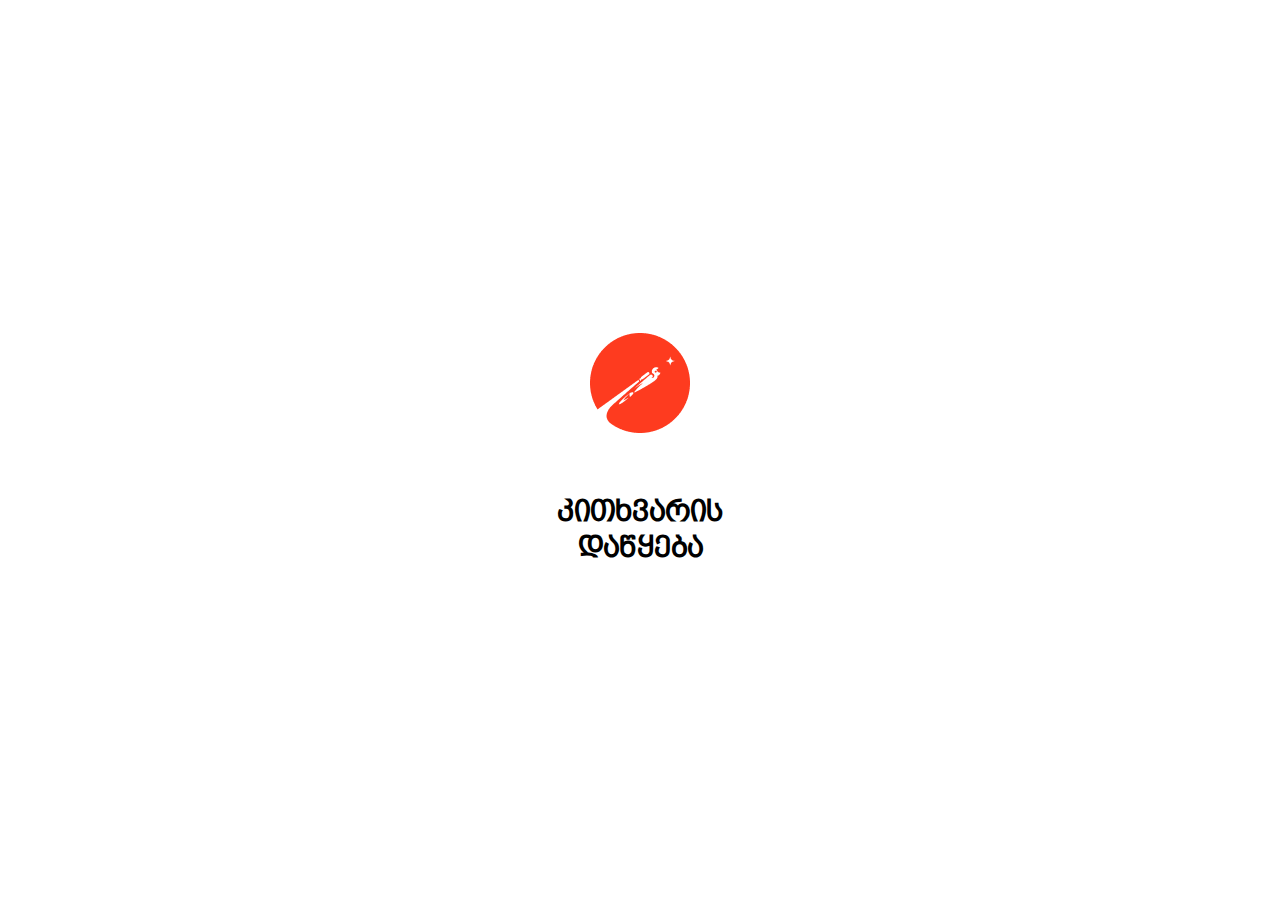
<file: index.html>
<!DOCTYPE html>
<html lang="en">
<head>

    <meta charset="UTF-8">
    <title>კითხვარი</title>
    <link rel="stylesheet" href="style.css">
    <link rel="stylesheet" href="css/bpg-arial-caps.min.css">
</head>
<body>
    <div id="start-content">
        <img src="IMAGES/Vector.png"/>
        <a href="survey.html">კითხვარის <br> დაწყება</a>
    </div>
</body>
</html>
</file>
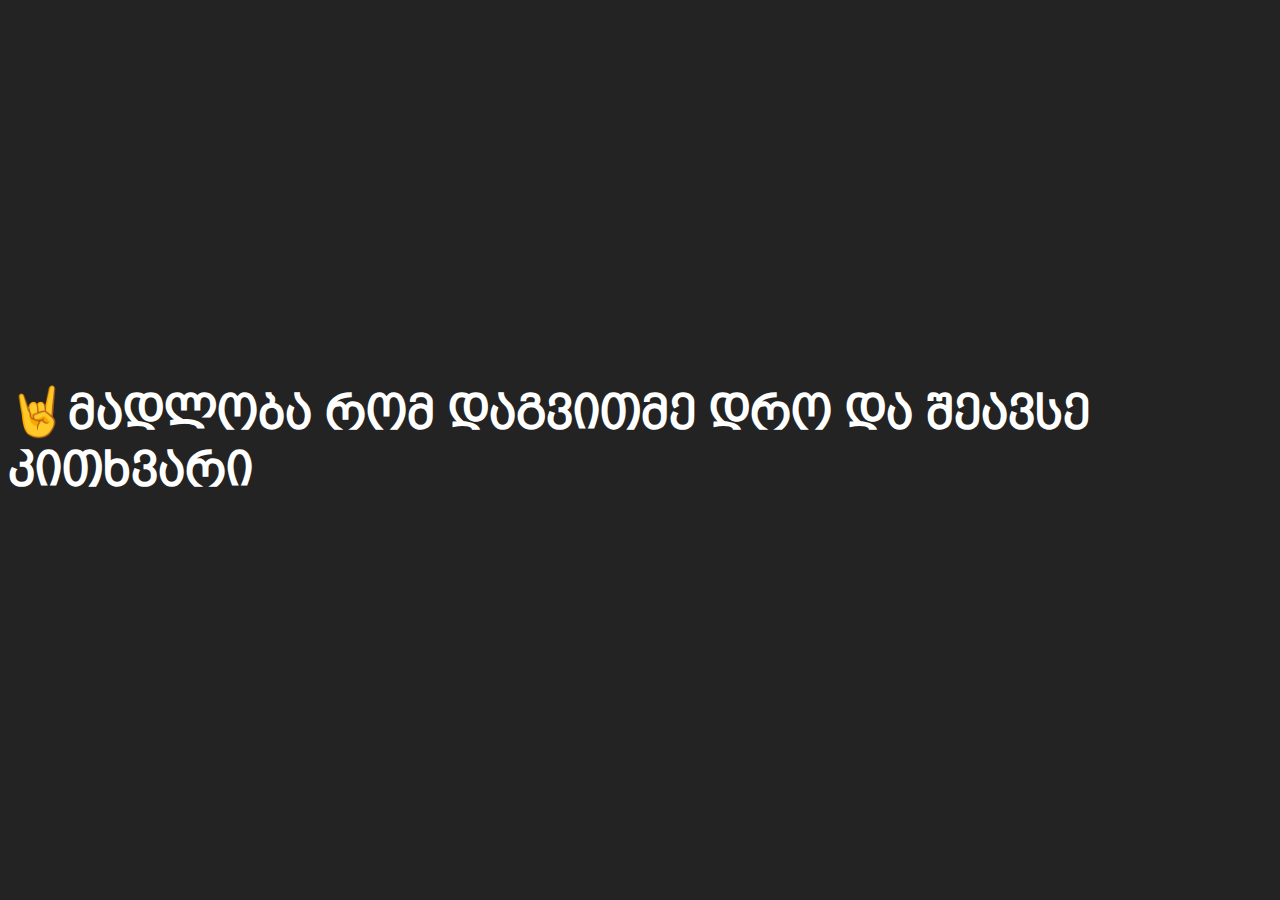
<file: end_page.html>
<!DOCTYPE html>
<html lang="en">
<head>
    <meta charset="UTF-8">
    <title>კითხვარი</title>
    <link rel="stylesheet" href="style.css">
    <link rel="stylesheet" href="css/bpg-arial-caps.min.css">
</head>
<body style="background-color: #232323;">
<div id="end-content">
    <p><b>🤘მადლობა რომ დაგვითმე დრო და შეავსე კითხვარი</b></p>
</div>
</body>
</html>
</file>
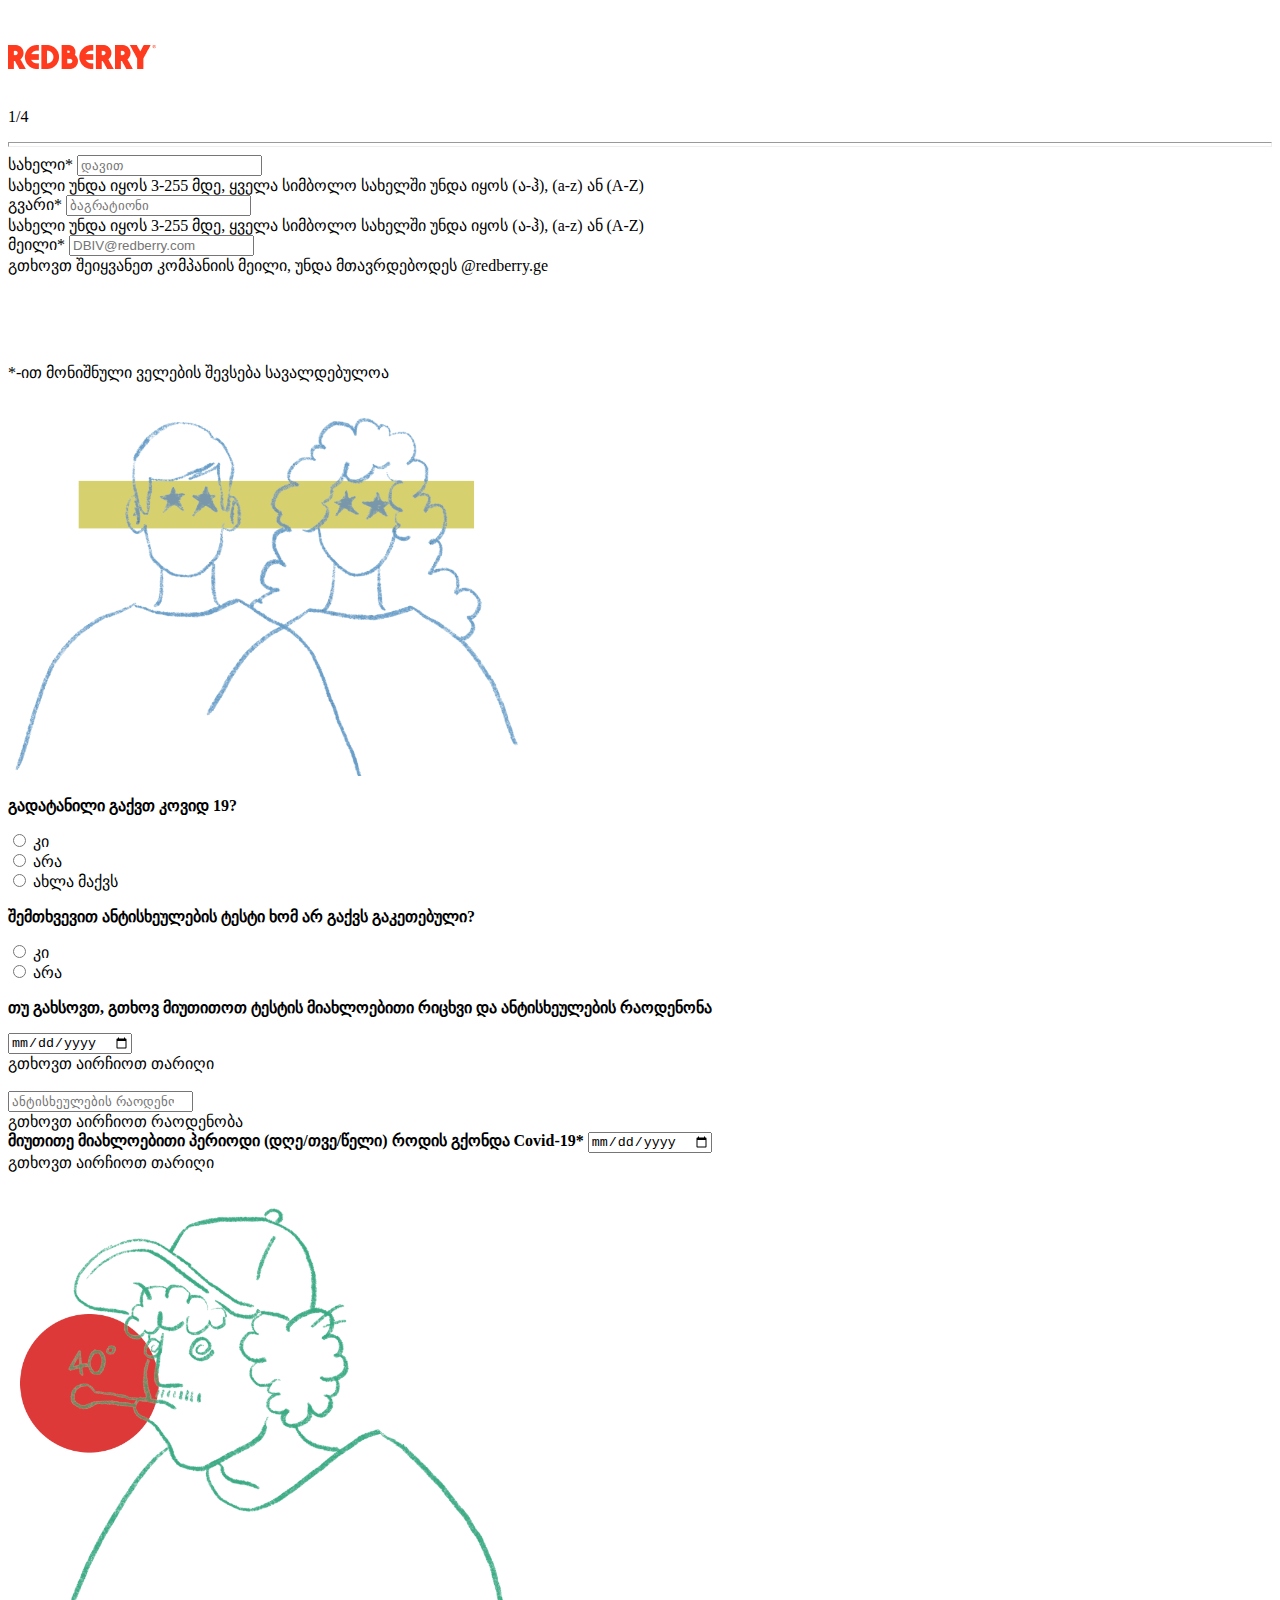
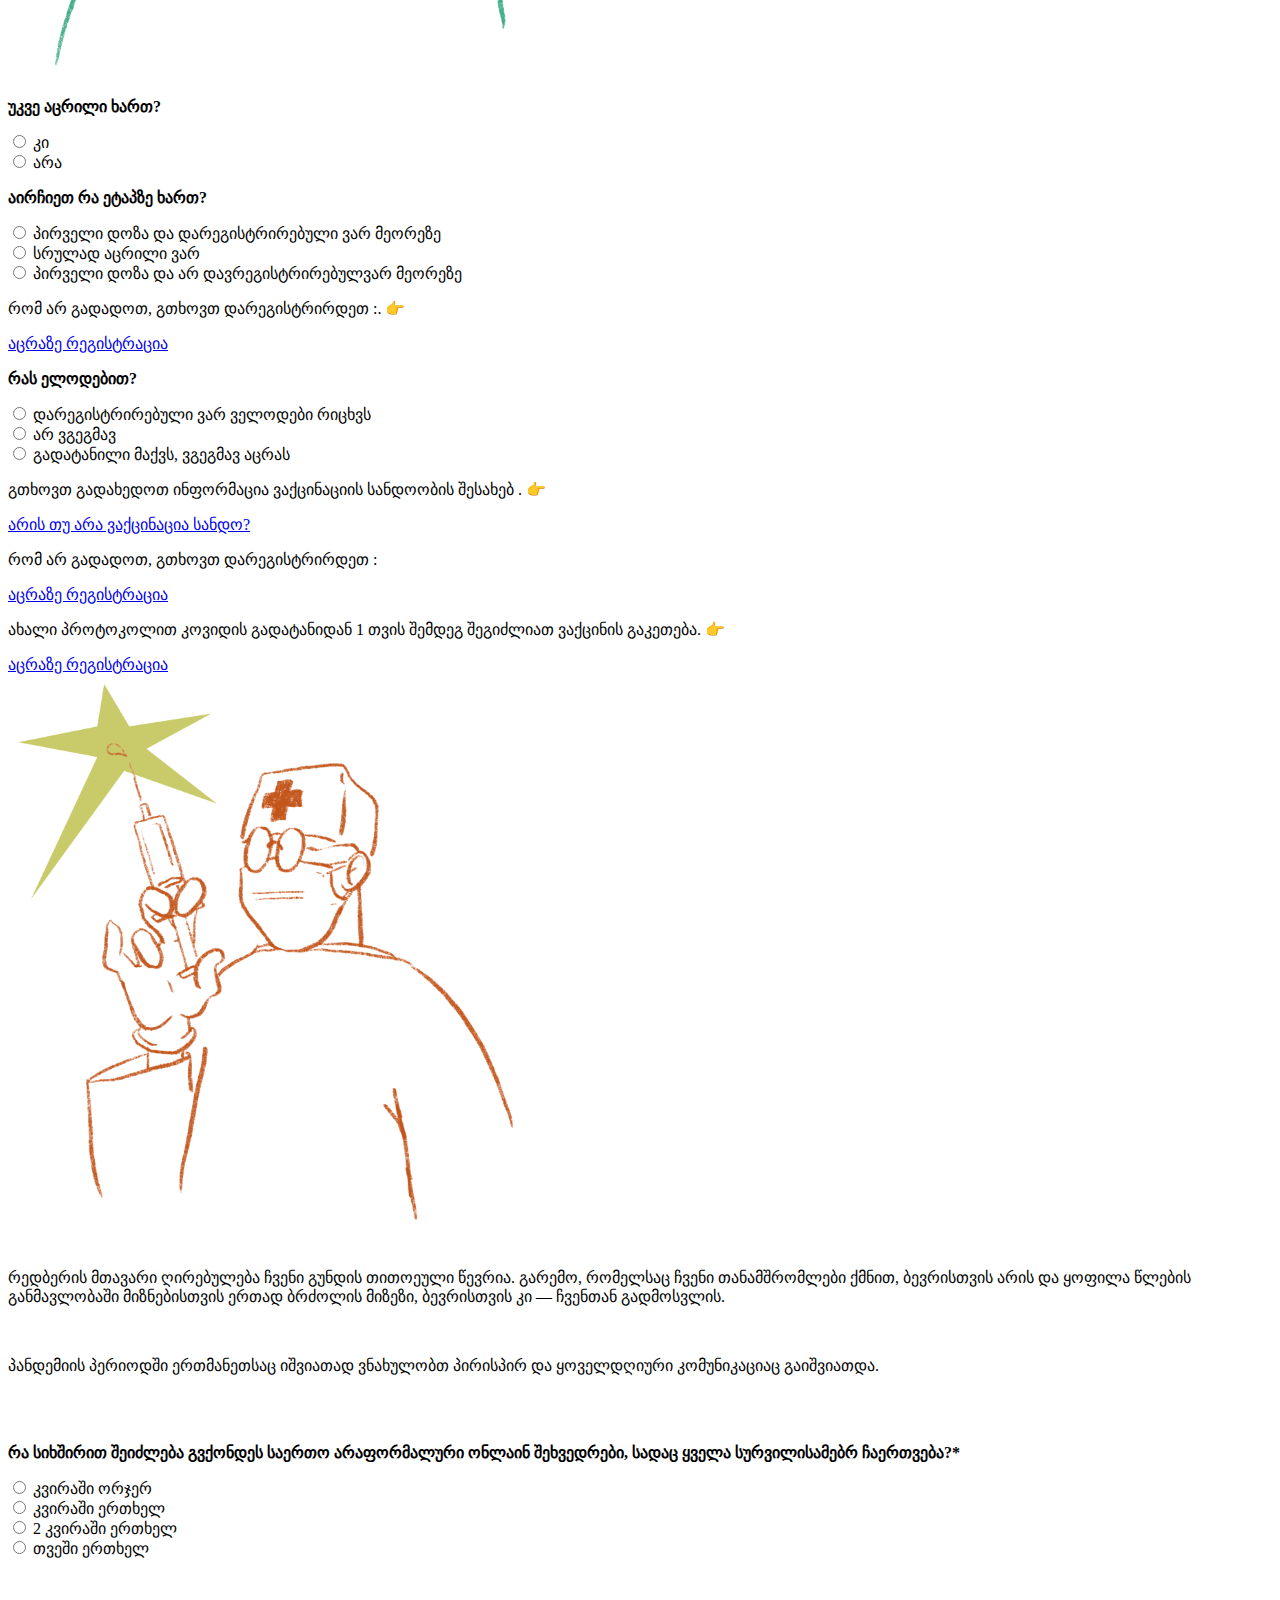
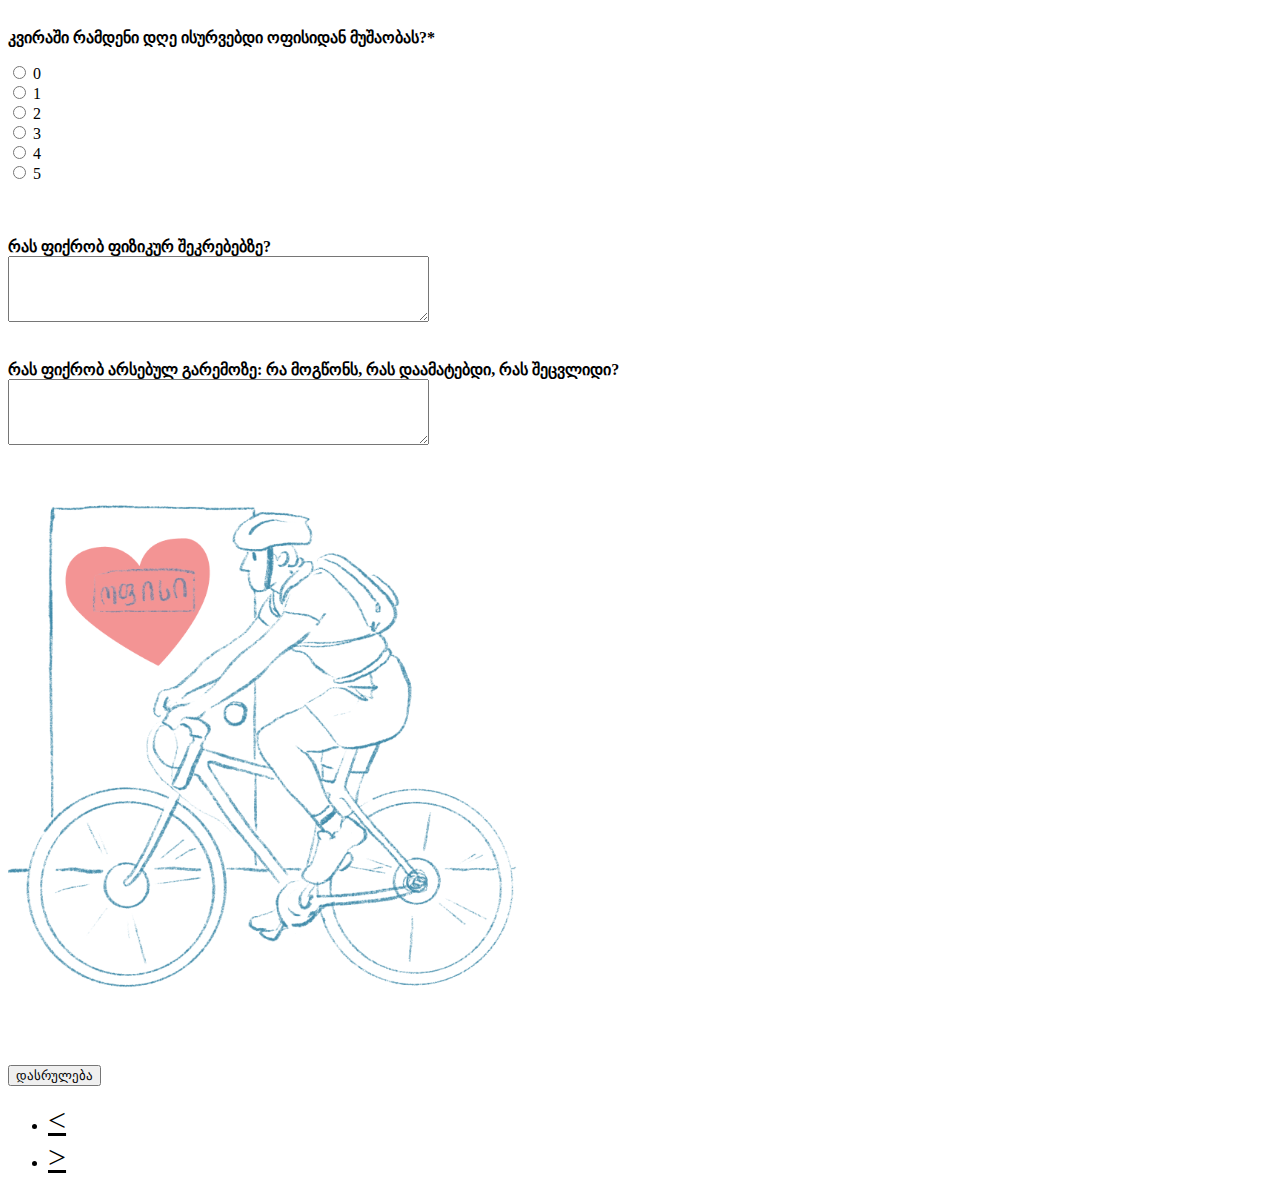
<file: survey.html>
<!DOCTYPE html>
<html lang="en">
<head>
    <meta charset="UTF-8">
    <title>კითხვარი</title>
    <!-- Bootstrap CSS, adding visual styles-->
    <link href="https://cdn.jsdelivr.net/npm/bootstrap@5.1.1/dist/css/bootstrap.min.css" rel="stylesheet"
          integrity="sha384-F3w7mX95PdgyTmZZMECAngseQB83DfGTowi0iMjiWaeVhAn4FJkqJByhZMI3AhiU" crossorigin="anonymous">
    <!-- Bootstrap JS -->
    <script src="https://cdn.jsdelivr.net/npm/bootstrap@5.1.1/dist/js/bootstrap.bundle.min.js"
            integrity="sha384-/bQdsTh/da6pkI1MST/rWKFNjaCP5gBSY4sEBT38Q/9RBh9AH40zEOg7Hlq2THRZ"
            crossorigin="anonymous"></script>
    <link rel="stylesheet" href="style.css">
    <script src="main.js"></script>
</head>
<body>
<div class="container">
    <header>
        <div class="row">
            <div class="col">
                <img src="IMAGES/logo.png" alt="logo">
            </div>
            <div class="col text-end">
                <br>
                <p class="fs-4 mb-0"><span id="current-page">1</span>/4</p>
            </div>
        </div>
        <hr id="header-separator" class="mt-0 mb-4">
    </header>
    <form id="survey-form" action="end_page.html"> <!--end_page.html can be replaced -->
        <div id="page-1" class="page"><!--survey page 1. start-->
            <div class="row">
                <div class="col">
                    <div class="mb-5">
                        <label for="userName" class="form-label">სახელი*</label>
                        <input type="text" placeholder="დავით" class="form-control" id="userName" name="username"
                               required>
                        <div class="invalid-feedback" id="invalid-feedback-userName">
                            სახელი უნდა იყოს 3-255 მდე, ყველა სიმბოლო სახელში უნდა იყოს (ა-ჰ), (a-z) ან (A-Z)
                        </div>
                    </div>

                    <div class="mb-5">
                        <label for="userSurname" class="form-label">გვარი*</label>
                        <input type="text" placeholder="ბაგრატიონი" class="form-control" id="userSurname" name="user-surname"
                               required>
                        <div class="invalid-feedback" id="invalid-feedback-userSurname">
                            სახელი უნდა იყოს 3-255 მდე, ყველა სიმბოლო სახელში უნდა იყოს (ა-ჰ), (a-z) ან (A-Z)
                        </div>
                    </div>

                    <div class="mb-5">
                        <label for="emailUser" class="form-label">მეილი*</label>
                        <input type="email" placeholder="DBIV@redberry.com" class="form-control" id="emailUser"
                               name="user-email" required pattern=".+@redberry\.ge$" aria-describedby="emailHelp">
                        <div class="invalid-feedback" id="invalid-feedback-email">
                            გთხოვთ შეიყვანეთ კომპანიის მეილი, უნდა მთავრდებოდეს @redberry.ge
                        </div>
                    </div>
                    <br>
                    <br>
                    <br>
                    <br>
                    <p>*-ით მონიშნული ველების შევსება სავალდებულოა</p>
                </div>
                <div class="col">
                    <img src="IMAGES/scan_1.png" alt="user-picture"/>
                </div>
            </div>
        </div><!--survey page 1. end-->

        <div id="page-2" class="page d-none"><!--survey page 2. start-->
            <div class="row">
                <div class="col">
                    <!--question 1 start-->
                    <p><b> გადატანილი გაქვთ კოვიდ 19? </b></p>
                    <div class="form-check">
                        <input class="form-check-input" type="radio" name="covid-status" id="covid-status-1" value="yes"
                               onclick="covidHadYes()">
                        <label class="form-check-label" for="covid-status-1">
                            კი
                        </label>

                    </div>
                    <div class="form-check">
                        <input class="form-check-input" type="radio" name="covid-status" id="covid-status-2" value="no"
                               onclick="covidHadYesClean()">
                        <label class="form-check-label" for="covid-status-2">
                            არა
                        </label>
                    </div>
                    <div class="form-check">
                        <input class="form-check-input" type="radio" name="covid-status" id="covid-status-3"
                               value="I-have-no" onclick="covidHadYesClean()">
                        <label class="form-check-label" for="covid-status-3">
                            ახლა მაქვს
                        </label>
                    </div>
                    <!--question 1 end-->
                    <!--question 2 start-->
                    <div class="d-none mt-3" id="antibodies-status-question">
                        <p><b>შემთხვევით ანტისხეულების ტესტი ხომ არ გაქვს გაკეთებული?</b></p>
                        <div class="form-check">
                            <input class="form-check-input" type="radio" name="antibodies-test-status" id="question-2-1"
                                   value="yes"
                                   onclick="antibodiesStatusYes()">
                            <label class="form-check-label" for="question-2-1">
                                კი
                            </label>
                        </div>
                        <div class="form-check">
                            <input class="form-check-input" type="radio" name="antibodies-test-status" id="question-2-2"
                                   value="no"
                                   onclick="antibodiesStatusNo()">
                            <label class="form-check-label" for="question-2-2">
                                არა
                            </label>
                        </div>
                    </div>
                    <!--question 2 end-->
                    <!--question 3 start-->
                    <div class="d-none mt-5" id="date-test-yes">
                        <p><b>თუ გახსოვთ, გთხოვ მიუთითოთ ტესტის მიახლოებითი რიცხვი
                            და ანტისხეულების რაოდენონა</b></p>
                        <input type="date" id="date-test-yes-date" class="mb-2 form-control" placeholder="რიცხვი"
                               name="antibody-test-date">
                        <div class="invalid-feedback" id="invalid-date-test-yes-date">
                            გთხოვთ აირჩიოთ თარიღი
                        </div>
                        <br>
                        <input type="number" id="date-test-yes-count" class="form-control"
                               placeholder="ანტისხეულების რაოდენობა" name="antibody-test-count" min="0">
                        <div class="invalid-feedback" id="invalid-date-test-yes-count">
                            გთხოვთ აირჩიოთ რაოდენობა
                        </div>
                    </div>
                    <!--question 3 end-->
                    <!--question 4 start-->
                    <div class="d-none mt-5" id="date-test-no">
                        <label for="date-test-no-date"><b>მიუთითე მიახლოებითი პერიოდი (დღე/თვე/წელი) როდის გქონდა
                            Covid-19*</b></label>
                        <input type="date" id="date-test-no-date" class="form-control" placeholder="დდ/თთ/წწ" name="covid-date"
                               pattern="dd/mm/yy">
                        <div class="invalid-feedback" id="invalid-date-test-no-date">
                            გთხოვთ აირჩიოთ თარიღი
                        </div>
                        <br>
                    </div>
                    <!--question 4 end-->
                </div>
                <div class="col">
                    <img src="IMAGES/scan_2.png" alt="covid-case"/>
                </div>
            </div>
        </div><!--survey page 2. end-->

        <div id="page-3" class="page d-none"><!--survey page 3. start-->
            <div class="row">
                <div class="col">
                    <!--question 1 start-->
                    <p><b> უკვე აცრილი ხართ? </b></p>
                    <div class="form-check">
                        <input class="form-check-input" type="radio" name="vaccination-status" id="vaccination-1"
                               value="yes" onclick="vaccinationStatusYes()">
                        <label class="form-check-label" for="vaccination-1">
                            კი
                        </label>
                    </div>
                    <div class="form-check">
                        <input class="form-check-input" type="radio" name="vaccination-status" id="vaccination-2"
                               value="no"
                               onclick="vaccinationStatusNo()">
                        <label class="form-check-label" for="vaccination-2">
                            არა
                        </label>
                    </div>
                    <!--question 1 end-->
                    <!--question 2 start-->
                    <div class="d-none mt-3" id="vaccination-level">
                        <p><b>აირჩიეთ რა ეტაპზე ხართ?</b></p>
                        <div class="form-check">
                            <input class="form-check-input" type="radio" name="vaccination-state" id="vaccination-level-1"
                                   value="vaccinated once, registered on second"
                                   onclick="vaccinationLevelClean()">
                            <label class="form-check-label" for="vaccination-level-1">
                                პირველი დოზა და დარეგისტრირებული ვარ მეორეზე
                            </label>
                        </div>
                        <div class="form-check">
                            <input class="form-check-input" type="radio" name="vaccination-state" id="vaccination-level-2"
                                   value="fully vaccinated"
                                   onclick="vaccinationLevelClean()">
                            <label class="form-check-label" for="vaccination-level-2">
                                სრულად აცრილი ვარ
                            </label>
                        </div>
                        <div class="form-check">
                            <input class="form-check-input" type="radio" name="vaccination-state" id="vaccination-level-3"
                                   value="vaccinated once, not registered"
                                   onclick="addVaccinationLink()">
                            <label class="form-check-label" for="vaccination-level-3">
                                პირველი დოზა და არ დავრეგისტრირებულვარ მეორეზე
                            </label>
                        </div>
                    </div>
                    <div class="d-none mt-5" id="vaccinated-once-not-registered">
                        <p>რომ არ გადადოთ, გთხოვთ დარეგისტრირდეთ :. 👉</p>
                        <a href="https://booking.moh.gov.ge/" target="_blank">აცრაზე რეგისტრაცია</a>
                    </div>
                    <!--question 2 end-->
                    <!--question 3 start-->
                    <div class="d-none mt-3" id="vaccination-additional-question">
                        <p><b>რას ელოდებით?</b></p>
                        <div class="form-check">
                            <input class="form-check-input" type="radio" name="not-vaccinated-additional-question"
                                   id="additional-question-1" value="registered, waiting!"
                                   onclick="additionalQuestionClean()">
                            <label class="form-check-label" for="additional-question-1">
                                დარეგისტრირებული ვარ ველოდები რიცხვს
                            </label>
                        </div>
                        <div class="form-check">
                            <input class="form-check-input" type="radio" name="not-vaccinated-additional-question"
                                   id="additional-question-2" value="not planning"
                                   onclick="showSearch()">
                            <label class="form-check-label" for="additional-question-2">
                                არ ვგეგმავ
                            </label>
                        </div>
                        <div class="form-check">
                            <input class="form-check-input" type="radio" name="not-vaccinated-additional-question"
                                   id="additional-question-3" value="had covid, planning vaccination"
                                   onclick="showVaccinationLink()">
                            <label class="form-check-label" for="additional-question-3">
                                გადატანილი მაქვს, ვგეგმავ აცრას
                            </label>
                        </div>
                    </div>
                    <div class="d-none mt-5" id="vaccinated-not-panning">
                        <p>გთხოვთ გადახედოთ ინფორმაცია ვაქცინაციის სანდოობის შესახებ . 👉</p>
                        <a href="https://www.google.com/search?q=Is+vaccination+safe%3F&client=ubuntu&hs=yG2&channel=fs&sxsr
                    f=AOaemvJjnNyCGUBJgxaBBm688GnP1Sx4Hw%3A1631905595781&ei=O-dEYemTL6fqrgSFgp6YAg&oq=Is+vaccination+saf
                    e%3F&gs_lcp=Cgdnd3Mtd2l6EAMyBQgAEIAEMgUIABCABDIFCAAQgAQyBQgAEIAEMgUIABCABDIFCAAQgAQyBQgAEIAEMgUIABCA
                    BDIFCAAQgAQyBQgAEIAEOgcIIxCwAxAnOgkIABCwAxAHEB46CAgAEIAEELADOgcIIxCwAhAnOgYIABAHEB46BAgAEA1KBAhBGAFQ
                    hY8BWK2-AWCUzwFoA3AAeACAAYYBiAG-BZIBAzAuNpgBAKABAcgBCsABAQ&sclient=gws-wiz&ved=0ahUKEwipnd-K2obzAhUn
                    tYsKHQWBByMQ4dUDCA0&uact=5" target="_blank" >არის თუ არა ვაქცინაცია სანდო?</a>
                        <p>რომ არ გადადოთ, გთხოვთ დარეგისტრირდეთ :</p>
                        <a href="https://booking.moh.gov.ge/">აცრაზე რეგისტრაცია</a>
                    </div>
                    <div class="d-none mt-5" id="planning-vaccination">
                        <p>ახალი პროტოკოლით კოვიდის გადატანიდან 1 თვის შემდეგ შეგიძლიათ ვაქცინის გაკეთება. 👉</p>
                        <a href="https://booking.moh.gov.ge/" target="_blank" >აცრაზე რეგისტრაცია</a>
                    </div>
                    <!--question 3 end-->
                </div>
                <div class="col">
                    <img src="IMAGES/scan_3.png" alt="vaccination"/>
                </div>
            </div>

        </div><!--survey page 3. end-->

        <div id="page-4" class="page d-none"><!--survey page 4. start-->
            <div class="row">
                <div class="col">
                    <p>რედბერის მთავარი ღირებულება ჩვენი გუნდის თითოეული წევრია. გარემო, რომელსაც ჩვენი
                        თანამშრომლები ქმნით, ბევრისთვის არის და ყოფილა წლების განმავლობაში მიზნებისთვის ერთად ბრძოლის
                        მიზეზი,
                        ბევრისთვის კი — ჩვენთან გადმოსვლის.</p>
                    <br>
                    <p>პანდემიის პერიოდში ერთმანეთსაც იშვიათად ვნახულობთ პირისპირ და ყოველდღიური კომუნიკაციაც
                        გაიშვიათდა.</p>
                    <br>
                    <br>
                    <!--question 1 start-->
                    <p><b> რა სიხშირით შეიძლება გვქონდეს საერთო არაფორმალური ონლაინ შეხვედრები, სადაც ყველა სურვილისამებრ
                        ჩაერთვება?* </b></p>
                    <div class="form-check">
                        <input class="form-check-input" type="radio" name="day-month-online" id="2-day-week"
                               value="2 days a week">
                        <label class="form-check-label" for="2-day-week">
                            კვირაში ორჯერ
                        </label>
                    </div>
                    <div class="form-check">
                        <input class="form-check-input" type="radio" name="day-month-online" id="day-week"
                               value="weekly">
                        <label class="form-check-label" for="day-week">
                            კვირაში ერთხელ
                        </label>
                    </div>
                    <div class="form-check">
                        <input class="form-check-input" type="radio" name="day-month-online" id="day-2-week"
                               value="once every 2 weeks">
                        <label class="form-check-label" for="day-2-week">
                            2 კვირაში ერთხელ
                        </label>
                    </div>
                    <div class="form-check">
                        <input class="form-check-input" type="radio" name="day-month-online" id="day-month"
                               value="monthly">
                        <label class="form-check-label" for="day-month">
                            თვეში ერთხელ
                        </label>
                    </div>
                    <!--question 1 end-->
                    <br>
                    <br>
                    <br>
                    <!--question 2 start-->
                    <p><b>კვირაში რამდენი დღე ისურვებდი ოფისიდან მუშაობას?*</b></p>
                    <div class="form-check">
                        <input class="form-check-input" type="radio" name="office-days-week" id="0-day" value="0">
                        <label class="form-check-label" for="0-day">
                            0
                        </label>
                    </div>
                    <div class="form-check">
                        <input class="form-check-input" type="radio" name="office-days-week" id="1-day" value="1">
                        <label class="form-check-label" for="1-day">
                            1
                        </label>
                    </div>
                    <div class="form-check">
                        <input class="form-check-input" type="radio" name="office-days-week" id="2-day" value="2">
                        <label class="form-check-label" for="2-day">
                            2
                        </label>
                    </div>
                    <div class="form-check">
                        <input class="form-check-input" type="radio" name="office-days-week" id="3-day" value="3">
                        <label class="form-check-label" for="3-day">
                            3
                        </label>
                    </div>
                    <div class="form-check">
                        <input class="form-check-input" type="radio" name="office-days-week" id="4-day" value="4">
                        <label class="form-check-label" for="4-day">
                            4
                        </label>
                    </div>
                    <div class="form-check">
                        <input class="form-check-input" type="radio" name="office-days-week" id="5-day" value="5">
                        <label class="form-check-label" for="5-day">
                            5
                        </label>
                    </div>
                    <!--question 2 end-->
                    <br>
                    <br>
                    <br>

                    <label for="question-3"><b>რას ფიქრობ ფიზიკურ შეკრებებზე?</b></label> <br>
                    <textarea id="question-3" name="office-meeting-question" rows="4" cols="50"> </textarea>
                    <br>
                    <br>
                    <p></p>
                    <label for="question-4"><b>რას ფიქრობ არსებულ გარემოზე: რა მოგწონს, რას დაამატებდი, რას
                        შეცვლიდი?</b></label> <br>
                    <textarea id="question-4" name="additional-question" rows="4" cols="50"> </textarea>
                </div>
                <div class="col">
                    <img src="IMAGES/scan_4.png" alt="biking"/>
                </div>
            </div>
            <br>
            <br>
            <div class="text-center ">
                <button type="submit" class="btn btn-primary rounded-pill" id="submit-button">დასრულება</button>
            </div>

        </div><!--survey page 4. end-->

    </form>

    <nav aria-label="Page navigation"> <!-- navigation -->
        <ul class="pagination justify-content-center">
            <li class="page-item d-none" id="previousButton">
                <a class="page-link" href="#" aria-label="Previous" onclick="onPrev()">
                    <span aria-hidden="true"><</span>
                </a>
            </li>
            <li class="page-item" id="nextButton">
                <a class="page-link" href="#" aria-label="Next" onclick="onNext()">
                    <span aria-hidden="true">></span>
                </a>
            </li>
        </ul>
    </nav> <!-- navigation -->

</div>
</body>
</html>
</file>
<file: style.css>
#start-content {
    display: flex;
    flex-direction: column;
    align-items: center;
    justify-content: center;
    height: 98vh;
}

#header-separator {
    height: 3px;
}

#start-content a { /* first page */
    font-size: 30px;
    font-weight: 700;
    font-family: "BPG Arial Caps", sans-serif;
    text-align: center;
    color: black;
    text-decoration: none;
    line-height: 36px;
    margin-top: 2em;
}
.page img { /* first page */
    width: 40vw;

}
.page-link { /* first page */
    color: black;
    border: none;
    font-size: 32px;
}

header img {
    width: auto;
    margin-top: 4vh ; /*viewport height*/
}

#start-content a:hover {
    text-shadow: 1px 1px white, 2px 2px black;
}

#end-content {
    color: white;
    font-size: xxx-large;
    font-family: "BPG Arial Caps", sans-serif;
    display: flex;
    flex-direction: column;
    align-items: center;
    justify-content: center;
    height: 96vh;

}
</file>
<file: css/bpg-arial-caps.min.css>
@font-face{font-family:'BPG Arial Caps';src:url(../fonts/bpg-arial-caps-webfont.eot);src:url(../fonts/bpg-arial-caps-webfont.eot?#iefix) format('embedded-opentype'),url(../fonts/bpg-arial-caps-webfont.woff2) format('woff2'),url(../fonts/bpg-arial-caps-webfont.woff) format('woff'),url(../fonts/bpg-arial-caps-webfont.ttf) format('truetype'),url(../fonts/bpg-arial-caps-webfont.svg#bpg_arial_capsregular) format('svg')}
</file>
